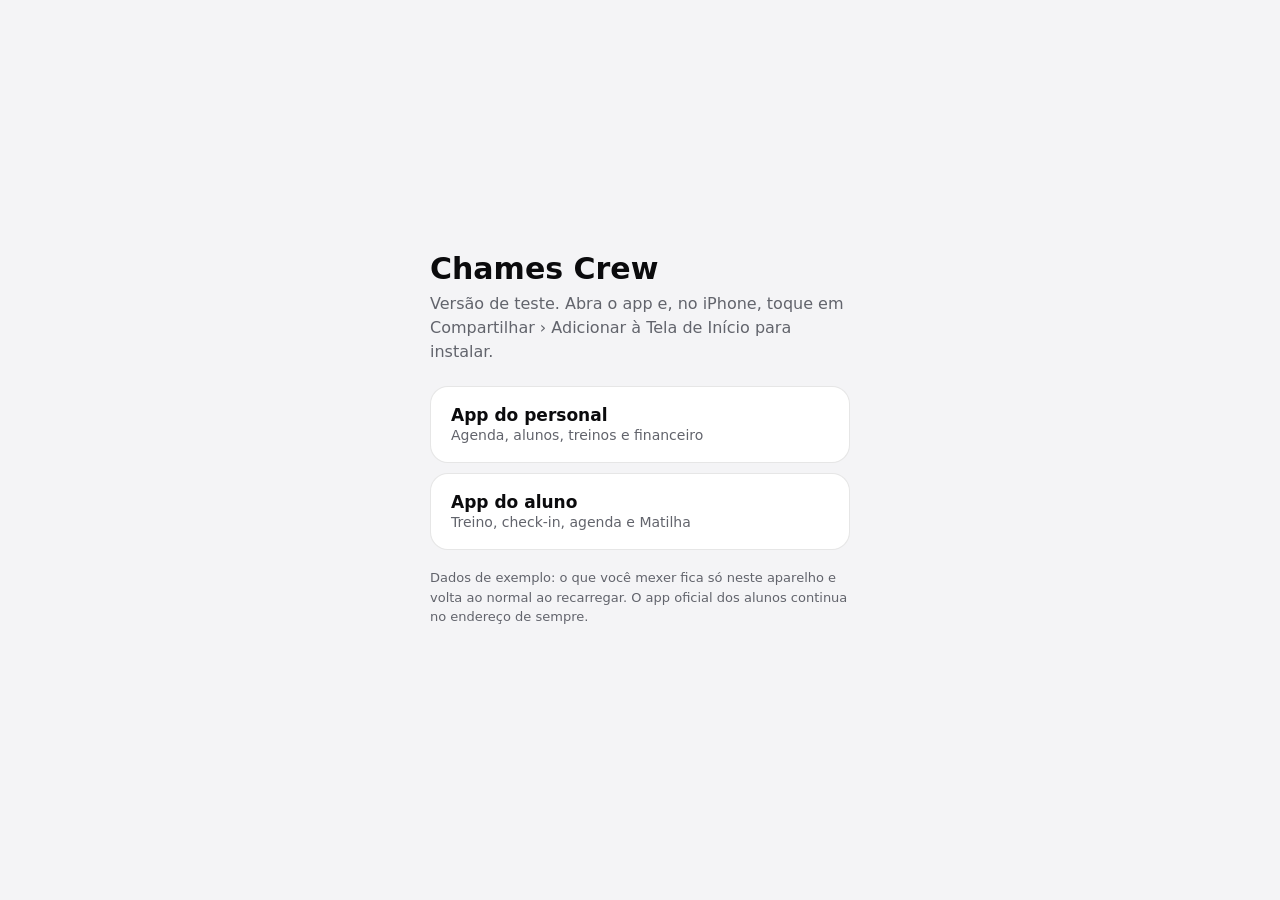
<file: teste/index.html>
<!DOCTYPE html><html lang="pt-BR"><head><meta charset="UTF-8"><meta name="viewport" content="width=device-width,initial-scale=1"><title>Chames Crew • teste</title><meta name="robots" content="noindex"><meta name="theme-color" content="#0b0b0d">
<style>:root{--bg:#f4f4f6;--fg:#0b0b0d;--mu:#62646c;--card:#fff}@media (prefers-color-scheme:dark){:root{--bg:#000;--fg:#f4f4f6;--mu:#a1a3ab;--card:#16171c}}
body{margin:0;min-height:100vh;background:var(--bg);color:var(--fg);font-family:system-ui,-apple-system,sans-serif;display:flex;align-items:center;justify-content:center;padding:24px;box-sizing:border-box}
main{max-width:420px;width:100%}h1{font-size:30px;margin:0 0 6px}p{color:var(--mu);margin:0 0 22px;line-height:1.5}
a{display:block;text-decoration:none;color:inherit;background:var(--card);border-radius:18px;padding:18px 20px;margin-bottom:10px;border:1px solid rgba(128,128,128,.2)}a b{display:block;font-size:17px}a small{color:var(--mu);font-size:14px}.tip{font-size:13px;margin-top:18px}</style></head>
<body><main><h1>Chames Crew</h1><p>Versão de teste. Abra o app e, no iPhone, toque em Compartilhar › Adicionar à Tela de Início para instalar.</p>
<a href="/teste/personal/"><b>App do personal</b><small>Agenda, alunos, treinos e financeiro</small></a><a href="/teste/aluno/"><b>App do aluno</b><small>Treino, check-in, agenda e Matilha</small></a>
<p class="tip">Dados de exemplo: o que você mexer fica só neste aparelho e volta ao normal ao recarregar. O app oficial dos alunos continua no endereço de sempre.</p></main></body></html>
</file>
